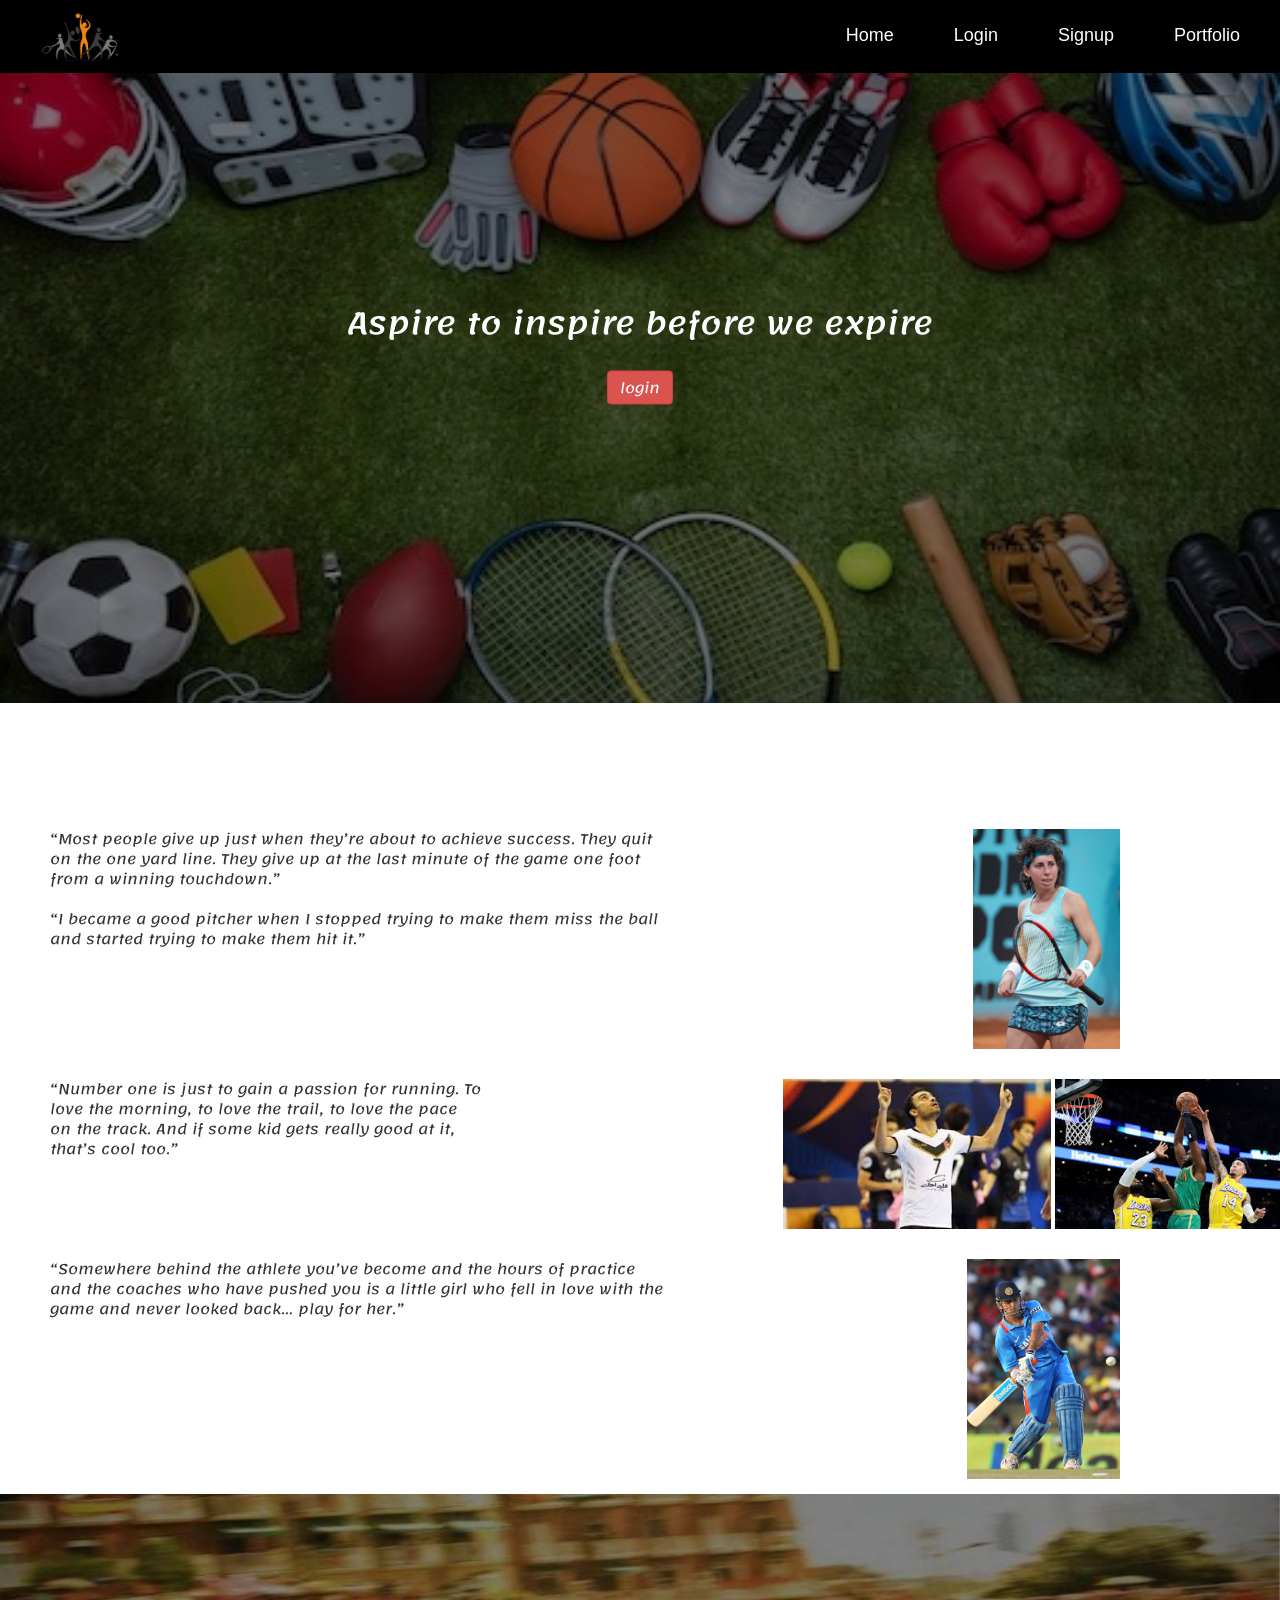
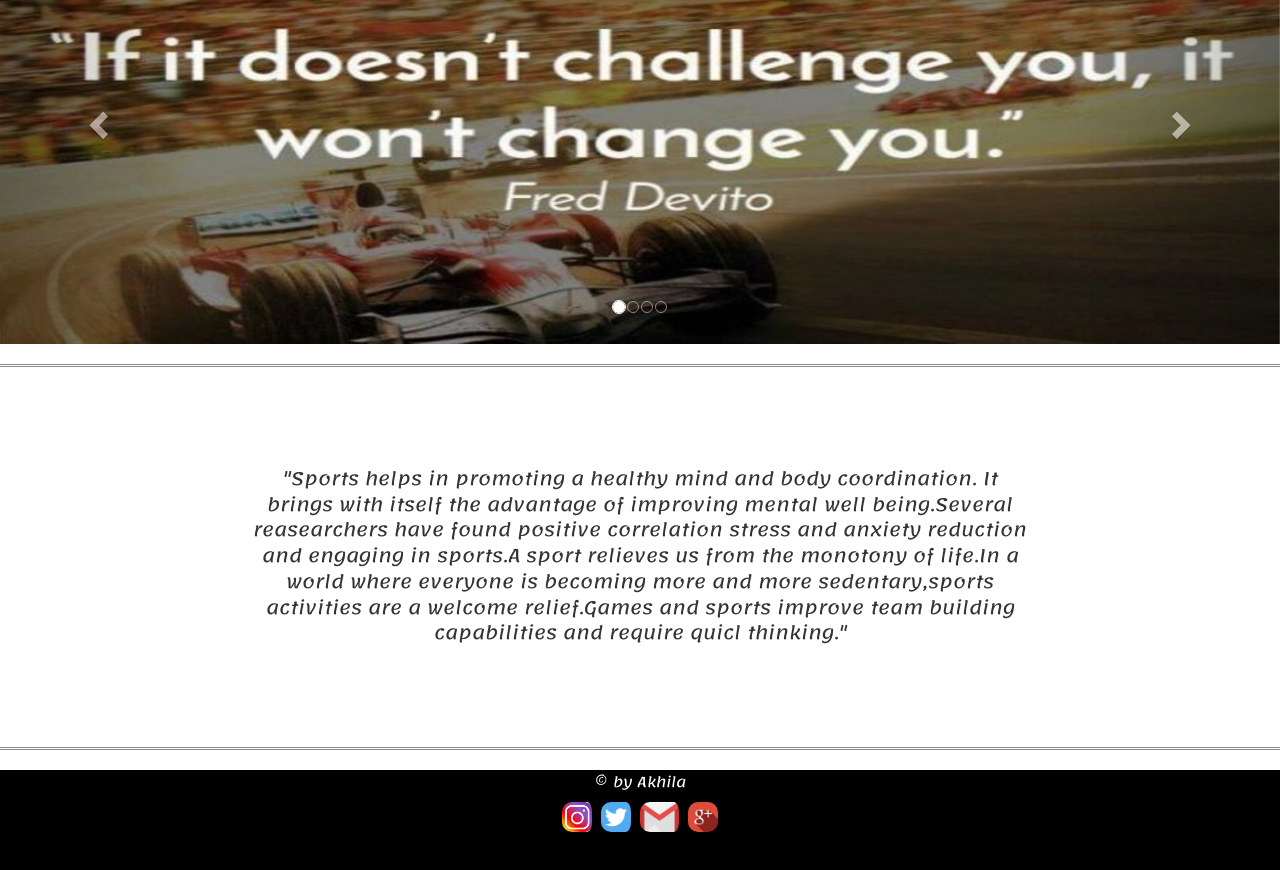
<file: index.html>
<!DOCTYPE html>
<html lang="en">
<head>
  <!-- Required meta tags -->
    <meta charset="utf-8">
    <meta name="viewport" content="width=device-width, initial-scale=1, shrink-to-fit=no">
    <link href="https://fonts.googleapis.com/css2?family=Lemonada:wght@300;400&display=swap" rel="stylesheet">
    <link
    rel="stylesheet"
    href="https://cdnjs.cloudflare.com/ajax/libs/animate.css/4.0.0/animate.min.css"
  />


    <!-- Bootstrap CSS -->
    <link rel="stylesheet" href="https://stackpath.bootstrapcdn.com/bootstrap/4.5.2/css/bootstrap.min.css" integrity="sha384-JcKb8q3iqJ61gNV9KGb8thSsNjpSL0n8PARn9HuZOnIxN0hoP+VmmDGMN5t9UJ0Z" crossorigin="anonymous">
     <link rel="stylesheet" href="https://maxcdn.bootstrapcdn.com/bootstrap/3.4.1/css/bootstrap.min.css">
  <script src="https://ajax.googleapis.com/ajax/libs/jquery/3.5.1/jquery.min.js"></script>
  <script src="https://maxcdn.bootstrapcdn.com/bootstrap/3.4.1/js/bootstrap.min.js"></script>
    <link rel="stylesheet" href="css/style.css">
    <title>Index</title>
    <style>
hr.style2 {
  border-top: 3px double #8c8b8b;
}
        p{
        font-family: 'Lemonada', cursive;
      }

    </style>

</head>
<body>
  <header>
      
        <div class="header">
          <a href="index.html" class="logo"><img src="img/logo.png" class="logoimg"></a>
          <div class="header-right">
            <a class="active" href="index.html">Home</a>
            <a href="login.html">Login</a>
            <a href="signup.html">Signup</a>
            <a href="Portfolio.html">Portfolio</a>

          </div>
        </div>
    </header>


    <!-- menu section -->
        <img src="img/sport.jpg" alt="Snow" class="bg"> 
       <div class="jumbotron">
        <div class="centered">
          <h2  style="animation: fadeIn;animation-duration: 2s;">Aspire to inspire before we expire</h2><br>
     
          <a href="login.html"><input type="button" class="buttonn zoom btn btn-danger" value="login"/></a>
        </div>
      </div> 


 



      <div class="media mt-5">
      <div class="media-body">
      <p class="par" style="padding-left: 50px;font-family: 'Lemonada', cursive;margin-right: 300px">“Most people give up just when they’re about to achieve success. They quit on the one yard line. They give up at the last minute of the game one foot from a winning touchdown.”<br><br>“I became a good pitcher when I stopped trying to make them miss the ball and started trying to make them hit it.”</p>        
      </div>
        <img src="img/grid1.jpg" alt="image" style="height: 220px;float: right;margin-right: 160px;" class="zoom grid1">
      </div>
   <!--    <img src="img/grid3.jpg" alt="image" style="height: 200px;">
      <img src="img/grid4.jpg" alt="image" style="height: 200px;"> -->
      </div>
      <div class="media mt-5">
      <div class="media-body">
      <p style="padding-left: 50px;font-family: 'Lemonada', cursive;margin-right: 300px">“Number one is just to gain a passion for running. To love the morning, to love the trail, to love the pace on the track. And if some kid gets really good at it, that’s cool too.”</p>
      <p></p>        
      </div>  
           <div>
      <img class="zoom" src="img/grid2.jpg" alt="image" style="height: 150px;">
      <img class="zoom" src="img/grid3.jpg" alt="image" style="height: 150px;">
    </div>
      
      </div>
       <div class="media mt-5">
      <div class="media-body">
      <p style="padding-left: 50px;font-family: 'Lemonada', cursive;margin-right: 300px;">“Somewhere behind the athlete you’ve become and the hours of practice and the coaches who have pushed you is a little girl who fell in love with the game and never looked back… play for her.”</p>
      <p></p>        
      </div>  
           <div>
            <img class="zoom" src="img/grid4.jpg" alt="image" style="height: 220px;margin-right: 160px;">
    </div>
      
      </div>

    








      <!-- body section coursel -->
<div class="containe my-4" style="width: 100%;">
  <div id="myCarousel" class="carousel slide" data-ride="carousel">
    <!-- Indicators -->
    <ol class="carousel-indicators">
      <li data-target="#myCarousel" data-slide-to="0" class="active"></li>
      <li data-target="#myCarousel" data-slide-to="1"></li>
      <li data-target="#myCarousel" data-slide-to="2"></li>
      <li data-target="#myCarousel" data-slide-to="3"></li>

    </ol>
    <!-- Wrapper for slides -->
    <div class="carousel-inner">

      <div class="item active">
        <img src="img/coursel1.jpg" alt="Los Angeles" style="width:100%;height: 450px">
        <div class="carousel-caption">
        </div>
      </div>

      <div class="item">
        <img src="img/coursel2.jpg" alt="Chicago" style="width:100%;height: 450px">
        <div class="carousel-caption">
        </div>
      </div>
    
      <div class="item">
        <img src="img/coursel3.jpg" alt="New York" style="width:100%;height: 450px">
        <div class="carousel-caption">
        </div>
      </div>

      <div class="item">
        <img src="img/coursel4.jpg" alt="New York" style="width:100%;height: 450px">
        <div class="carousel-caption">
        </div>
      </div>
  
    </div>

    <!-- Left and right controls -->
    <a class="left carousel-control" href="#myCarousel" data-slide="prev">
      <span class="glyphicon glyphicon-chevron-left"></span>
      <span class="sr-only">Previous</span>
    </a>
    <a class="right carousel-control" href="#myCarousel" data-slide="next">
      <span class="glyphicon glyphicon-chevron-right"></span>
      <span class="sr-only">Next</span>
    </a>
  </div>
</div>
      
<hr class="style2">

<div style="text-align: center;margin:100px  250px 100px 250px;" >
  <p style="font-size: 18px">"Sports helps in promoting a healthy mind and body coordination. It brings with itself the advantage of improving mental well being.Several reasearchers have found positive correlation stress and anxiety reduction and engaging in sports.A sport relieves us from the monotony of life.In a world where everyone is becoming more and more sedentary,sports activities are a welcome relief.Games and sports improve team building capabilities and require quicl thinking."
</div>

<hr class="style2">







<!-- footer section -->

<footer style="background-color: black;text-align: center;color: white;bottom: 0;width: 100%;height: 100px;padding-top: 2px">
    <div>
    <p>&copy by Akhila</p>
    <a href="https://www.instagram.com/lahari_polepalli/"><img src="img/insta.jpg" alt="insta" style="height: 30px;padding-right: 5px;border-radius: 10px"></a>
    <a href="https://twitter.com/AKHILAJULAKANT2"><img src="img/twitter.png" alt="twitter" style="height: 30px;padding-right: 5px;border-radius: 10px"></a>
    <a href="mailto:akhilajulakanti77@gmail.com"><img src="img/mail.jpg" alt="fb" style="height: 30px;padding-right: 5px;border-radius: 10px"></a>
    <a href="https://google.com"><img src="img/google.png" alt="google" style="height: 30px;border-radius: 10px"></a>
    </div>
</footer>
      

<script type="text/javascript" src="query.js"></script>

    <!-- Optional JavaScript -->
    <!-- jQuery first, then Popper.js, then Bootstrap JS -->
    <script src="https://code.jquery.com/jquery-3.5.1.slim.min.js" integrity="sha384-DfXdz2htPH0lsSSs5nCTpuj/zy4C+OGpamoFVy38MVBnE+IbbVYUew+OrCXaRkfj" crossorigin="anonymous"></script>
  <script type="text/javascript" src="ap.js"></script>
    <script src="https://cdn.jsdelivr.net/npm/popper.js@1.16.1/dist/umd/popper.min.js" integrity="sha384-9/reFTGAW83EW2RDu2S0VKaIzap3H66lZH81PoYlFhbGU+6BZp6G7niu735Sk7lN" crossorigin="anonymous"></script>
    <script src="https://stackpath.bootstrapcdn.com/bootstrap/4.5.2/js/bootstrap.min.js" integrity="sha384-B4gt1jrGC7Jh4AgTPSdUtOBvfO8shuf57BaghqFfPlYxofvL8/KUEfYiJOMMV+rV" crossorigin="anonymous"></script>

</body>
</html>
</file>
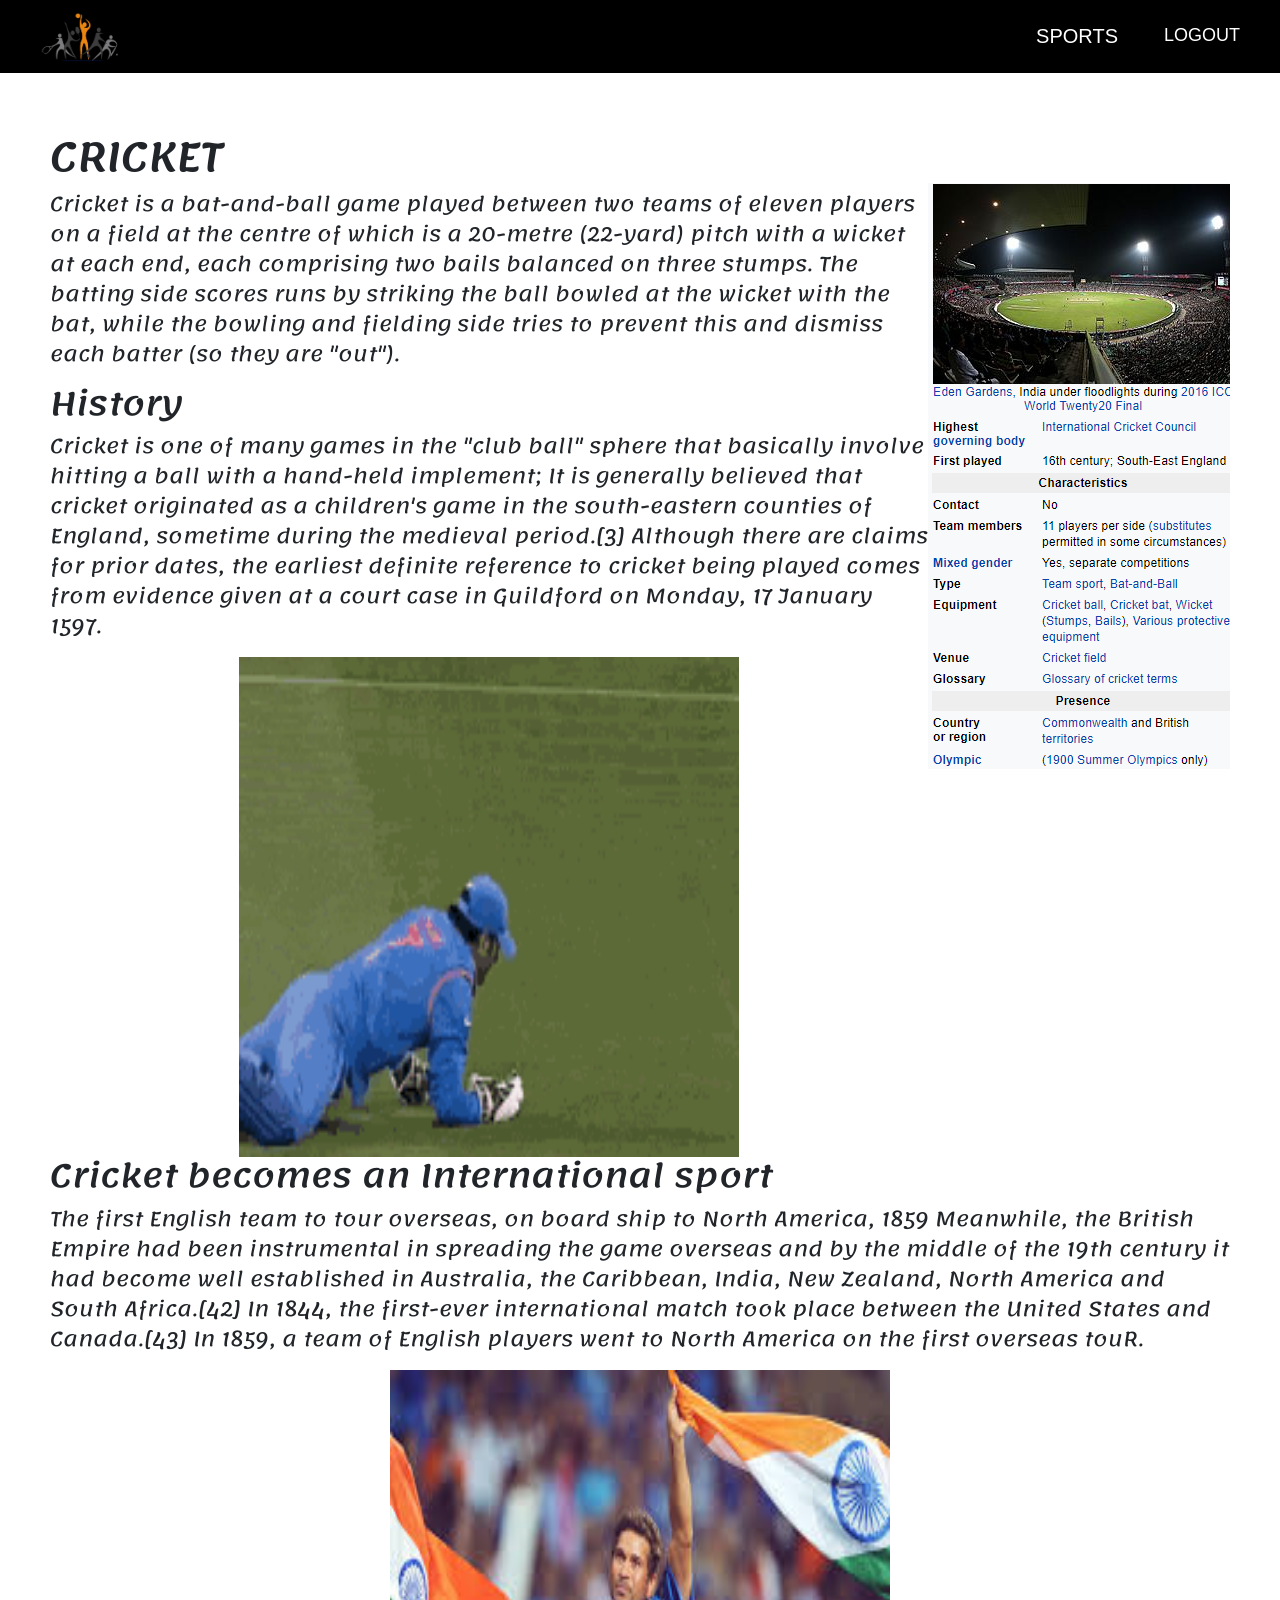
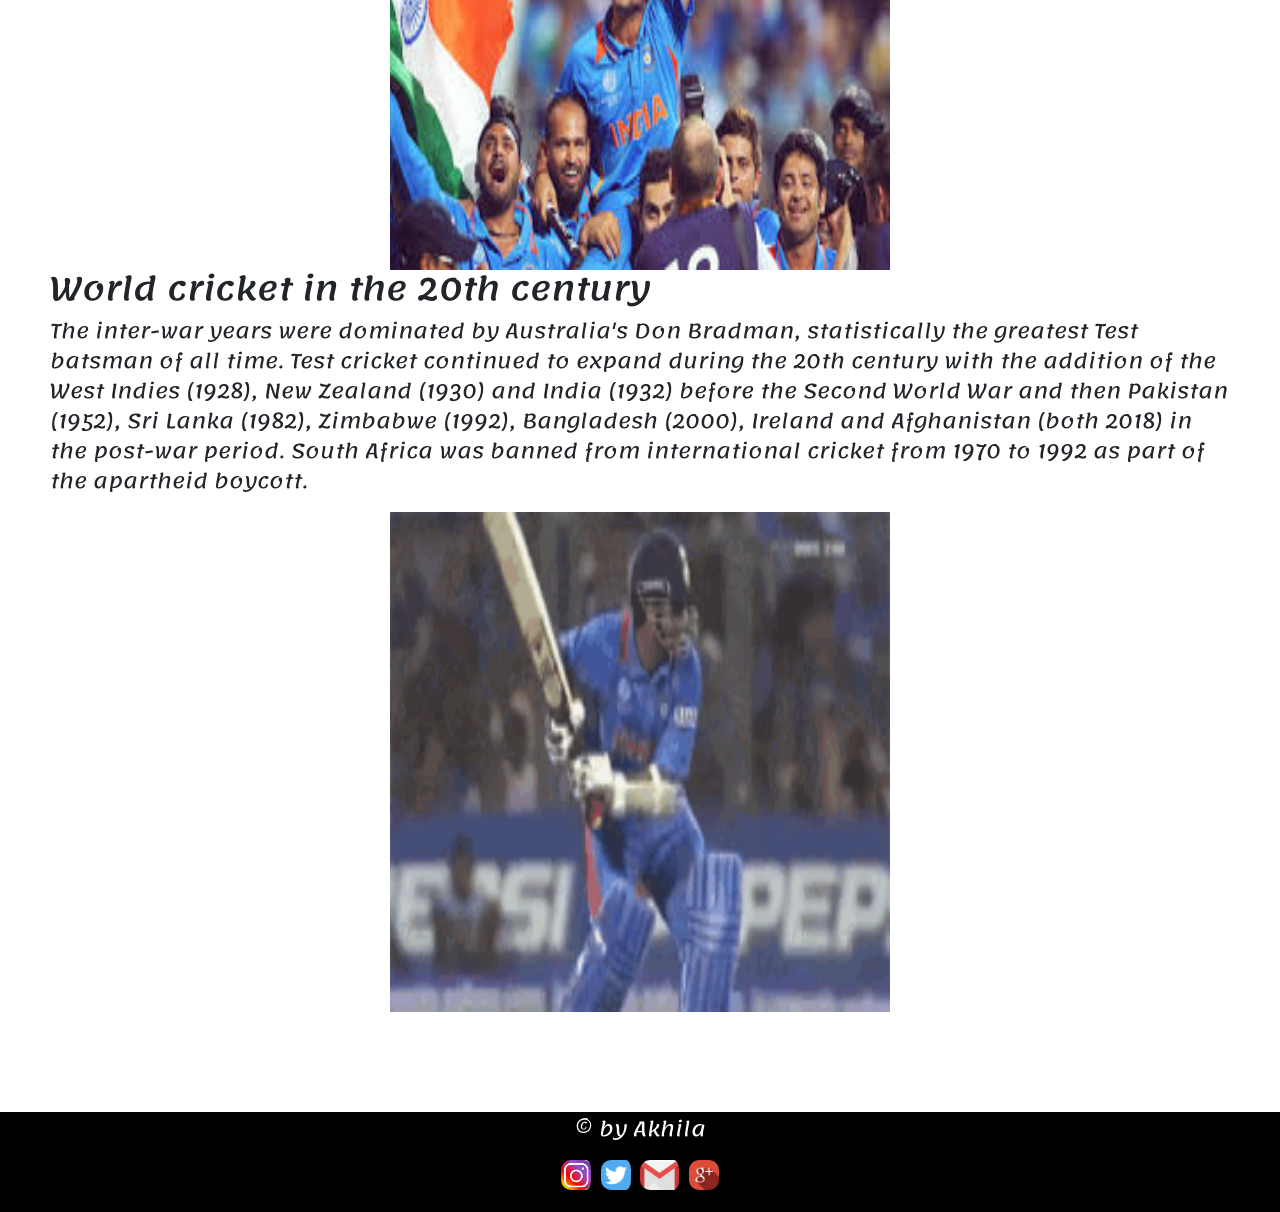
<file: cricket.html>
<!DOCTYPE html>
<html lang="en">
  <head>
    <!-- Required meta tags -->
    <meta charset="utf-8">
    <meta name="viewport" content="width=device-width, initial-scale=1, shrink-to-fit=no">
    <link href="https://fonts.googleapis.com/css2?family=Lemonada:wght@300;400&display=swap" rel="stylesheet">
    

    <!-- Bootstrap CSS -->
    <link rel="stylesheet" href="https://stackpath.bootstrapcdn.com/bootstrap/4.5.2/css/bootstrap.min.css" integrity="sha384-JcKb8q3iqJ61gNV9KGb8thSsNjpSL0n8PARn9HuZOnIxN0hoP+VmmDGMN5t9UJ0Z" crossorigin="anonymous">
    <link rel="stylesheet" href="css/style.css">
       <style>
        p{ 
       font-size:20px;
     }
 .structure{
     padding-left:50px;
     padding-right:50px;
     padding-bottom:100px;  
    padding-top: 60px; 
}
      p,h1,h2 {
  font-family: 'Lemonada', cursive;
}

</style>
    <title>Cricket</title>
  </head>
  <body>
    <header>
      
        <div class="header">
          <a href="home.html" class="logo"><img src="img/logo.png" class="logoimg"></a>
          <div class="header-right">
            
            <div class="dropdown">
              <button class="dropbtn">SPORTS
                <i class="fa fa-caret-down"></i>
              </button>
              <div class="dropdown-content">
                <a href="cricket.html">Cricket</a>
                <a href="badminton.html">Badminton</a>
                <a href="snookers.html">Snookers</a>
                <a href="hockey.html">Hockey</a>
                <a href="weightlifting.html">Weight lifting</a>
                <a href="golf.html">Golf</a>
                <a href="chess.html">Chess</a>
                <a href="kabaddi.html">Kabaddi</a>
                <a href="basketball.html">Basketball</a>
              </div>
            </div>
            <a class="active" href="index.html">LOGOUT</a>
          </div>
        </div>
    </header>
     <div class="structure">

             <img src="img/crct.png" align="right" style="padding-top: 50px;">
             <h1> CRICKET </h1>
             <p> Cricket is a bat-and-ball game played between two teams of eleven players on a field at the centre of which is a 20-metre (22-yard) pitch with a wicket at each end, each comprising two bails balanced on three stumps. The batting side scores runs by striking the ball bowled at the wicket with the bat, while the bowling and fielding side tries to prevent this and dismiss each batter (so they are "out").
         </p>
         
        <h2> History </h2>
         
        <p> Cricket is one of many games in the "club ball" sphere that basically involve hitting a ball with a hand-held implement; It is generally believed that cricket originated as a children's game in the south-eastern counties of England, sometime during the medieval period.[3] Although there are claims for prior dates, the earliest definite reference to cricket being played comes from evidence given at a court case in Guildford on Monday, 17 January 1597. </p>

        <center> <img src="img/cricketgif2.gif" width=500px height=500px> </center>


        <h2> Cricket becomes an International sport </h2>

        <p> The first English team to tour overseas, on board ship to North America, 1859
        Meanwhile, the British Empire had been instrumental in spreading the game overseas and by the middle of the 19th century it had become well established in Australia, the Caribbean, India, New Zealand, North America and South Africa.[42] In 1844, the first-ever international match took place between the United States and Canada.[43] In 1859, a team of English players went to North America on the first overseas touR.  </p>

        <center> <img src="img/images.png" width=500px height=500px> </center>

        <h2> World cricket in the 20th century </h2>

        <p> The inter-war years were dominated by Australia's Don Bradman, statistically the greatest Test batsman of all time. Test cricket continued to expand during the 20th century with the addition of the West Indies (1928), New Zealand (1930) and India (1932) before the Second World War and then Pakistan (1952), Sri Lanka (1982), Zimbabwe (1992), Bangladesh (2000), Ireland and Afghanistan (both 2018) in the post-war period. South Africa was banned from international cricket from 1970 to 1992 as part of the apartheid boycott.
         <p>


        <center> <img src="img/cricketgif.gif" width=500px height=500px> </center>

        </div>   

    <footer style="background-color: black;text-align: center;color: white;bottom: 0;width: 100%;height: 100px;padding-top: 2px">
    <div>
    <p>&copy by Akhila</p>
    <a href="https://www.instagram.com/lahari_polepalli/"><img src="img/insta.jpg" alt="insta" style="height: 30px;padding-right: 5px;border-radius: 10px"></a>
    <a href="https://twitter.com/AKHILAJULAKANT2"><img src="img/twitter.png" alt="twitter" style="height: 30px;padding-right: 5px;border-radius: 10px"></a>
    <a href="mailto:akhilajulakanti77@gmail.com"><img src="img/mail.jpg" alt="fb" style="height: 30px;padding-right: 5px;border-radius: 10px"></a>
    <a href="https://google.com"><img src="img/google.png" alt="google" style="height: 30px;border-radius: 10px"></a>
    </div>
</footer>
      
    <!-- Optional JavaScript -->
    <!-- jQuery first, then Popper.js, then Bootstrap JS -->
    <script src="https://code.jquery.com/jquery-3.5.1.slim.min.js" integrity="sha384-DfXdz2htPH0lsSSs5nCTpuj/zy4C+OGpamoFVy38MVBnE+IbbVYUew+OrCXaRkfj" crossorigin="anonymous"></script>
    <script src="https://cdn.jsdelivr.net/npm/popper.js@1.16.1/dist/umd/popper.min.js" integrity="sha384-9/reFTGAW83EW2RDu2S0VKaIzap3H66lZH81PoYlFhbGU+6BZp6G7niu735Sk7lN" crossorigin="anonymous"></script>
    <script src="https://stackpath.bootstrapcdn.com/bootstrap/4.5.2/js/bootstrap.min.js" integrity="sha384-B4gt1jrGC7Jh4AgTPSdUtOBvfO8shuf57BaghqFfPlYxofvL8/KUEfYiJOMMV+rV" crossorigin="anonymous"></script>
  </body>
</html>
</file>
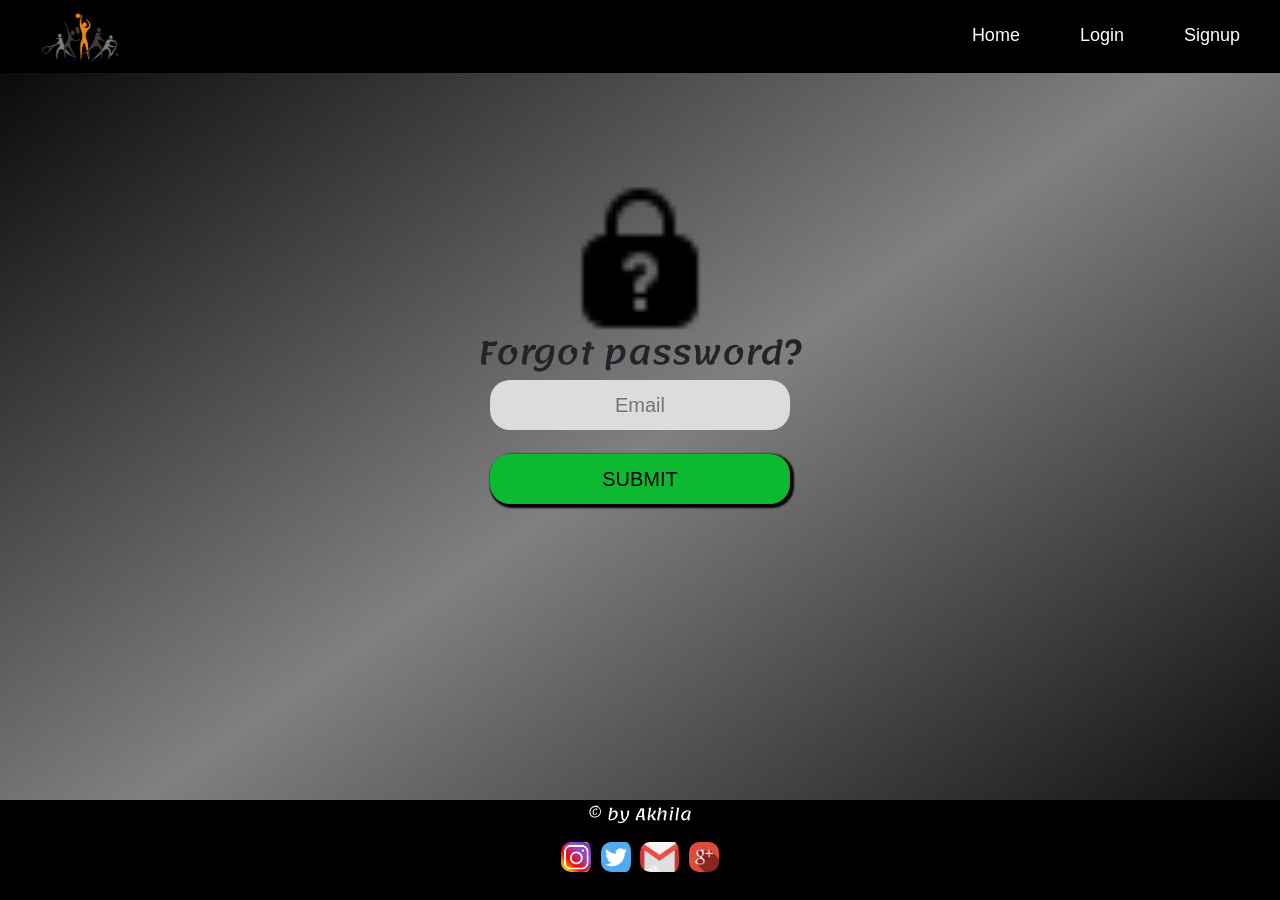
<file: forgotpass.html>
<!DOCTYPE html>
<html lang="en">
  <head>
    <!-- Required meta tags -->
    <meta charset="utf-8">
    <meta name="viewport" content="width=device-width, initial-scale=1, shrink-to-fit=no">
    <link href="https://fonts.googleapis.com/css2?family=Lemonada:wght@300;400&display=swap" rel="stylesheet">

    <!-- Bootstrap CSS -->
    <link rel="stylesheet" href="https://stackpath.bootstrapcdn.com/bootstrap/4.5.2/css/bootstrap.min.css" integrity="sha384-JcKb8q3iqJ61gNV9KGb8thSsNjpSL0n8PARn9HuZOnIxN0hoP+VmmDGMN5t9UJ0Z" crossorigin="anonymous">
    <link rel="stylesheet" href="css/style.css">

    <title>forgot password</title>
    <style>
      body{
          background-image: linear-gradient(to bottom right, black,grey,black);
      }
      p,h2{
           font-family: 'Lemonada', cursive;
      }

      #field_email{
        height: 50px;
        border: 20px;
        border-radius: 20px;
        text-align: center;
        font-size: 20px;
        width: 300px;
        background-color: #DCDCDC;
      }
      .input_field{
         height: 50px;
        border: 20px;
        border-radius: 20px;
        text-align: center;
        font-size: 20px;
        width: 300px;
        background-color: #DCDCDC;
      }
      #input_submit{
        background-color: rgb(14, 185, 50);
        text-transform: uppercase;
      }
      #avatar{
        height: 150px;
       
      }
    </style>
  </head>
  <body>
    <header>
      
        <div class="header">
          <a href="index.html" class="logo"><img src="img/logo.png" class="logoimg"></a>
          <div class="header-right">
            <a class="active" href="index.html">Home</a>
            <a href="login.html">Login</a>
            <a href="signup.html">Signup</a>
          </div>
        </div>
    </header>


      <form action="{{url_for('forgot')}}" method="post">
   <div style="text-align: center;">
            <div id="form_right">
                <img src="img/lock.png" alt="avatar" id="avatar" style=" margin-top: 110px;">
                <h2 style="margin-top: 1px;">Forgot password?</h2>
                <div class="input_container">
                    <i class="fas fa-envelope"></i>
                    <input placeholder="Email" type="email" name="lgemail" id="field_email" class='input_field' ><br><br>
                </div>
                <a href="forgotpass.html"><button type="button" id='input_submit' class='input_field' style="box-shadow: 2px 2px 2px 2px black;">Submit</button></a><br><br>
            </div>
  </div>
</form>
        
         


    <footer style="background-color: black;text-align: center;color: white;bottom: 0;width: 100%;height: 100px;padding-top: 2px;position: fixed;">
    <div>
    <p>&copy by Akhila</p>
    <a href="https://www.instagram.com/lahari_polepalli/"><img src="img/insta.jpg" alt="insta" style="height: 30px;padding-right: 5px;border-radius: 10px"></a>
    <a href="https://twitter.com/AKHILAJULAKANT2"><img src="img/twitter.png" alt="twitter" style="height: 30px;padding-right: 5px;border-radius: 10px"></a>
    <a href="mailto:akhilajulakanti77@gmail.com"><img src="img/mail.jpg" alt="fb" style="height: 30px;padding-right: 5px;border-radius: 10px"></a>
    <a href="https://google.com"><img src="img/google.png" alt="google" style="height: 30px;border-radius: 10px"></a>
    </div>
</footer>
      
    <!-- Optional JavaScript -->
    <!-- jQuery first, then Popper.js, then Bootstrap JS -->
    <script src="https://code.jquery.com/jquery-3.5.1.slim.min.js" integrity="sha384-DfXdz2htPH0lsSSs5nCTpuj/zy4C+OGpamoFVy38MVBnE+IbbVYUew+OrCXaRkfj" crossorigin="anonymous"></script>
    <script src="https://cdn.jsdelivr.net/npm/popper.js@1.16.1/dist/umd/popper.min.js" integrity="sha384-9/reFTGAW83EW2RDu2S0VKaIzap3H66lZH81PoYlFhbGU+6BZp6G7niu735Sk7lN" crossorigin="anonymous"></script>
    <script src="https://stackpath.bootstrapcdn.com/bootstrap/4.5.2/js/bootstrap.min.js" integrity="sha384-B4gt1jrGC7Jh4AgTPSdUtOBvfO8shuf57BaghqFfPlYxofvL8/KUEfYiJOMMV+rV" crossorigin="anonymous"></script>
  </body>
</html>
</file>
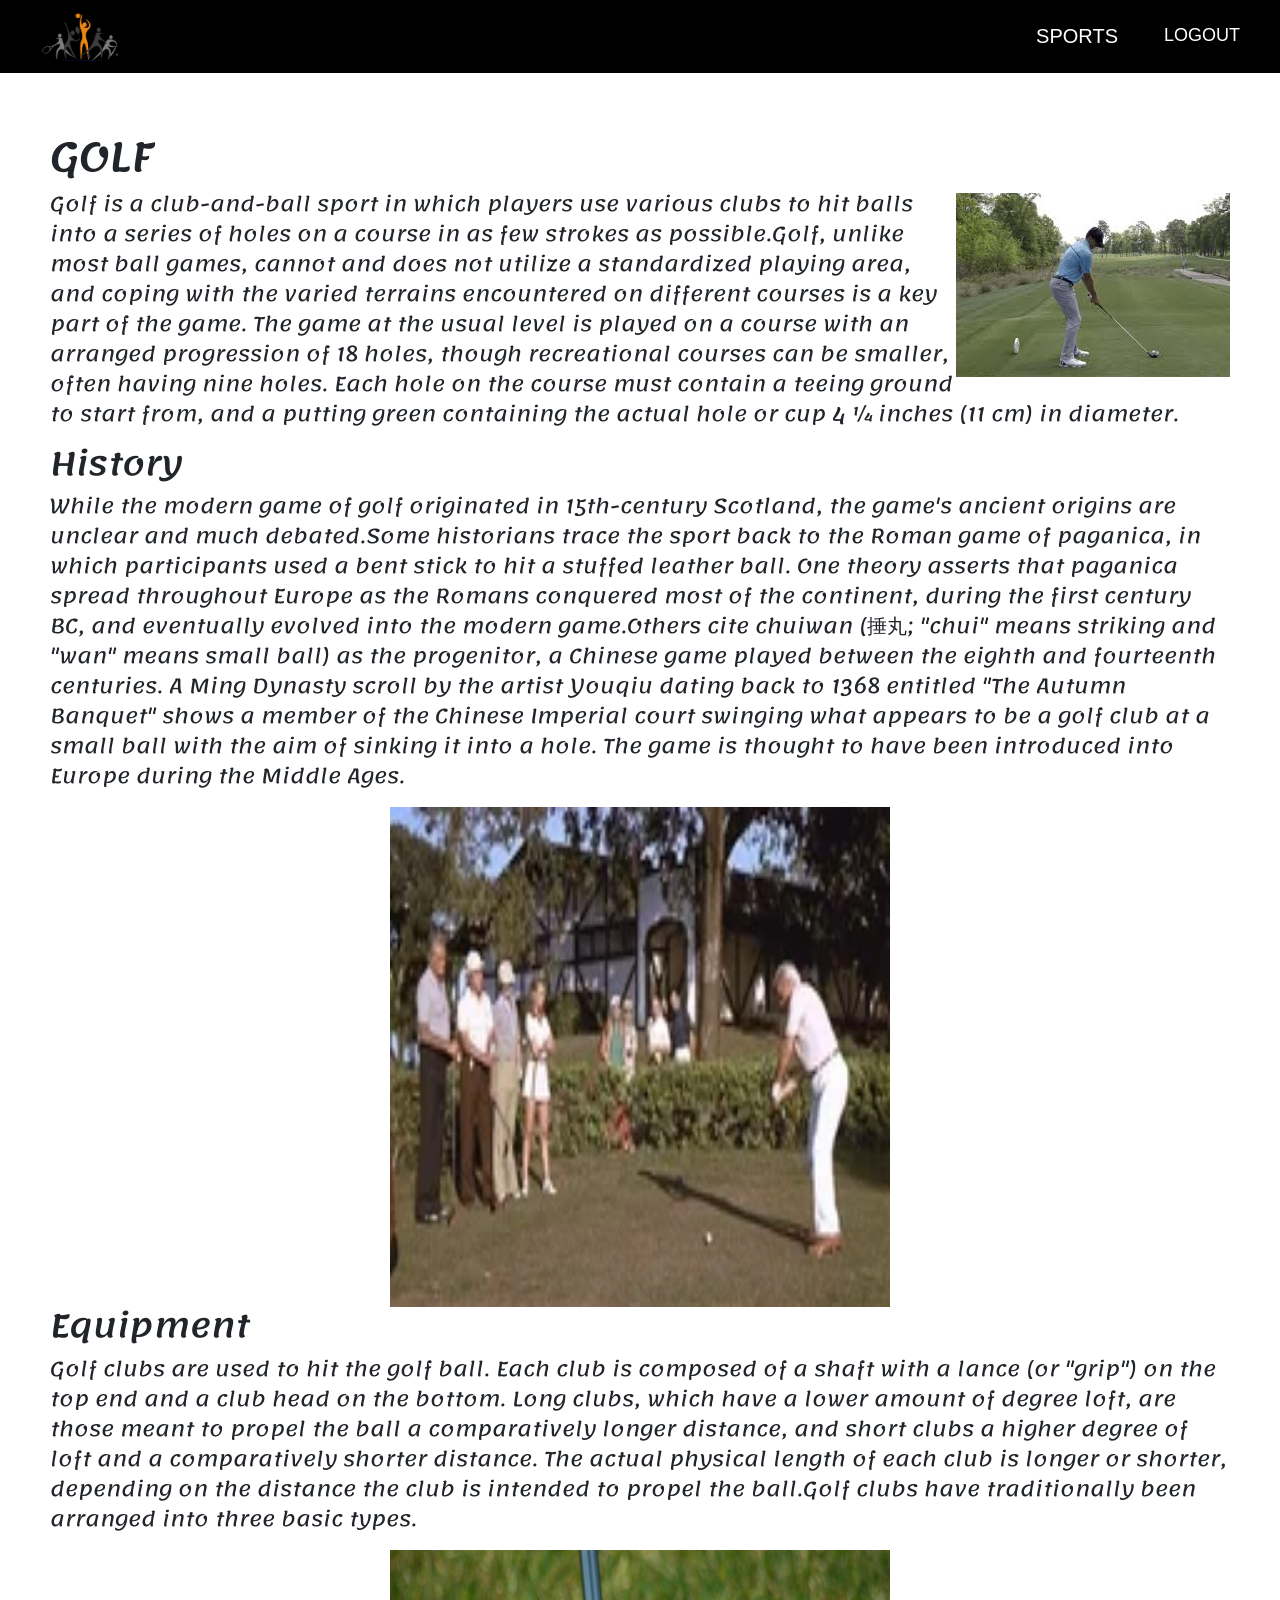
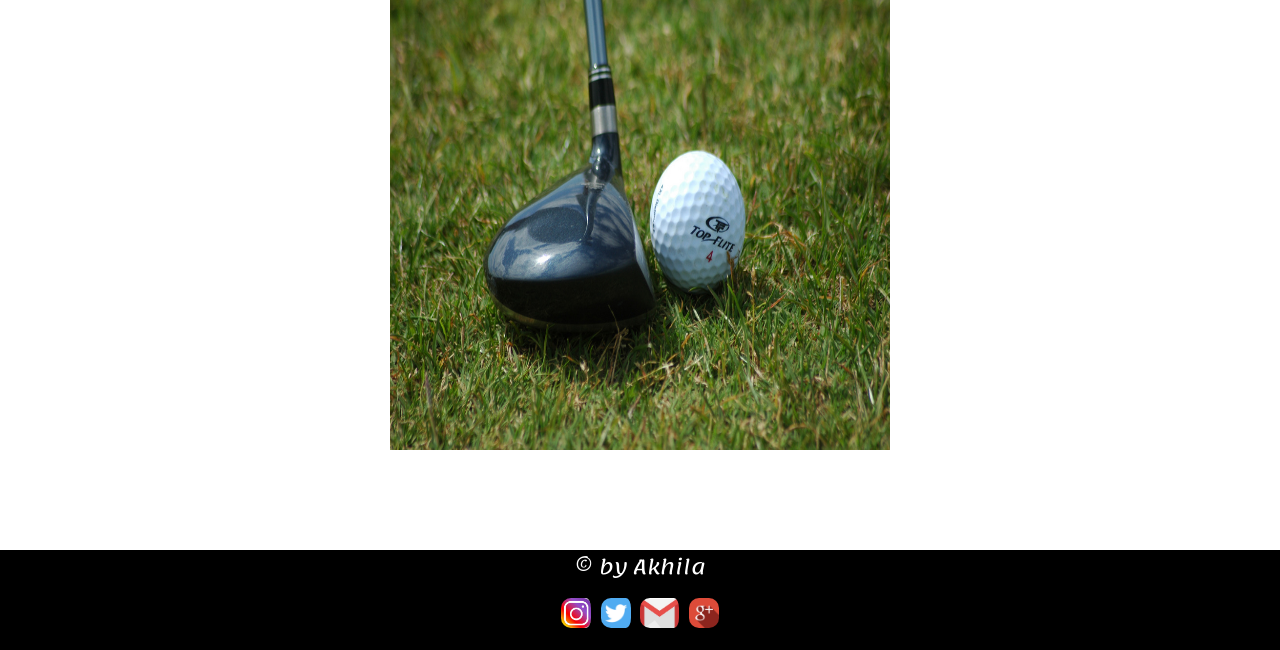
<file: golf.html>
<!DOCTYPE html>
<html lang="en">
  <head>
    <!-- Required meta tags -->
    <meta charset="utf-8">
    <meta name="viewport" content="width=device-width, initial-scale=1, shrink-to-fit=no">
    <link href="https://fonts.googleapis.com/css2?family=Lemonada:wght@300;400&display=swap" rel="stylesheet">
     

    <!-- Bootstrap CSS -->
    <link rel="stylesheet" href="https://stackpath.bootstrapcdn.com/bootstrap/4.5.2/css/bootstrap.min.css" integrity="sha384-JcKb8q3iqJ61gNV9KGb8thSsNjpSL0n8PARn9HuZOnIxN0hoP+VmmDGMN5t9UJ0Z" crossorigin="anonymous">
    <link rel="stylesheet" href="css/style.css">
         <style>
    p{ 
       font-size:20px;
     }
     .structure{
      padding-right: 50px;
      padding-left: 50px;
      padding-bottom:100px;
      padding-top: 60px;
     }
 body {
  font-family: Arial, Helvetica, sans-serif;
}
      p,h1,h2 {
  font-family: 'Lemonada', cursive;
}
</style>
    <title>Golf</title>
  </head>
  <body>
    <header>
      
        <div class="header">
          <a href="home.html" class="logo"><img src="img/logo.png" class="logoimg"></a>
          <div class="header-right">
            
            <div class="dropdown">
              <button class="dropbtn">SPORTS
                <i class="fa fa-caret-down"></i>
              </button>
              <div class="dropdown-content">
                <a href="cricket.html">Cricket</a>
                <a href="badminton.html">Badminton</a>
                <a href="snookers.html">Snookers</a>
                <a href="hockey.html">Hockey</a>
                <a href="weightlifting.html">Weight lifting</a>
                <a href="golf.html">Golf</a>
                <a href="chess.html">Chess</a>
                <a href="kabaddi.html">Kabaddi</a>
                <a href="basketball.html">Basketball</a>
              </div>
            </div>
            <a class="active" href="index.html">LOGOUT</a>
          </div>
        </div>
    </header>
    <div class="structure">
     <img src="img/golfgif.gif" align="right" style="padding-top: 60px">
     <h1> GOLF </h1>
    
 <p> Golf is a club-and-ball sport in which players use various clubs to hit balls into a series of holes on a course in as few strokes as possible.Golf, unlike most ball games, cannot and does not utilize a standardized playing area, and coping with the varied terrains encountered on different courses is a key part of the game. The game at the usual level is played on a course with an arranged progression of 18 holes, though recreational courses can be smaller, often having nine holes. Each hole on the course must contain a teeing ground to start from, and a putting green containing the actual hole or cup 4 1⁄4 inches (11 cm) in diameter. </p>
    
<h2>History </h2>
     
<p> While the modern game of golf originated in 15th-century Scotland, the game's ancient origins are unclear and much debated.Some historians trace the sport back to the Roman game of paganica, in which participants used a bent stick to hit a stuffed leather ball. One theory asserts that paganica spread throughout Europe as the Romans conquered most of the continent, during the first century BC, and eventually evolved into the modern game.Others cite chuiwan (捶丸; "chui" means striking and "wan" means small ball) as the progenitor, a Chinese game played between the eighth and fourteenth centuries. A Ming Dynasty scroll by the artist Youqiu dating back to 1368 entitled "The Autumn Banquet" shows a member of the Chinese Imperial court swinging what appears to be a golf club at a small ball with the aim of sinking it into a hole. The game is thought to have been introduced into Europe during the Middle Ages. </p> 

<center> <img src="img/golf1.gif" width=500px height=500px> </center>
   
<h2> Equipment</h2>
  
<p> Golf clubs are used to hit the golf ball. Each club is composed of a shaft with a lance (or "grip") on the top end and a club head on the bottom. Long clubs, which have a lower amount of degree loft, are those meant to propel the ball a comparatively longer distance, and short clubs a higher degree of loft and a comparatively shorter distance. The actual physical length of each club is longer or shorter, depending on the distance the club is intended to propel the ball.Golf clubs have traditionally been arranged into three basic types. 
 </p>
  
<center> <img src="img/golfball.jpg" width=500px height=500px> </center>
</div>  

    <footer style="background-color: black;text-align: center;color: white;bottom: 0;width: 100%;height: 100px;padding-top: 2px">
    <div>
    <p>&copy by Akhila</p>
    <a href="https://www.instagram.com/lahari_polepalli/"><img src="img/insta.jpg" alt="insta" style="height: 30px;padding-right: 5px;border-radius: 10px"></a>
    <a href="https://twitter.com/AKHILAJULAKANT2"><img src="img/twitter.png" alt="twitter" style="height: 30px;padding-right: 5px;border-radius: 10px"></a>
    <a href="mailto:akhilajulakanti77@gmail.com"><img src="img/mail.jpg" alt="fb" style="height: 30px;padding-right: 5px;border-radius: 10px"></a>
    <a href="https://google.com"><img src="img/google.png" alt="google" style="height: 30px;border-radius: 10px"></a>
    </div>
</footer>
      
    <!-- Optional JavaScript -->
    <!-- jQuery first, then Popper.js, then Bootstrap JS -->
    <script src="https://code.jquery.com/jquery-3.5.1.slim.min.js" integrity="sha384-DfXdz2htPH0lsSSs5nCTpuj/zy4C+OGpamoFVy38MVBnE+IbbVYUew+OrCXaRkfj" crossorigin="anonymous"></script>
    <script src="https://cdn.jsdelivr.net/npm/popper.js@1.16.1/dist/umd/popper.min.js" integrity="sha384-9/reFTGAW83EW2RDu2S0VKaIzap3H66lZH81PoYlFhbGU+6BZp6G7niu735Sk7lN" crossorigin="anonymous"></script>
    <script src="https://stackpath.bootstrapcdn.com/bootstrap/4.5.2/js/bootstrap.min.js" integrity="sha384-B4gt1jrGC7Jh4AgTPSdUtOBvfO8shuf57BaghqFfPlYxofvL8/KUEfYiJOMMV+rV" crossorigin="anonymous"></script>
  </body>
</html>
</file>
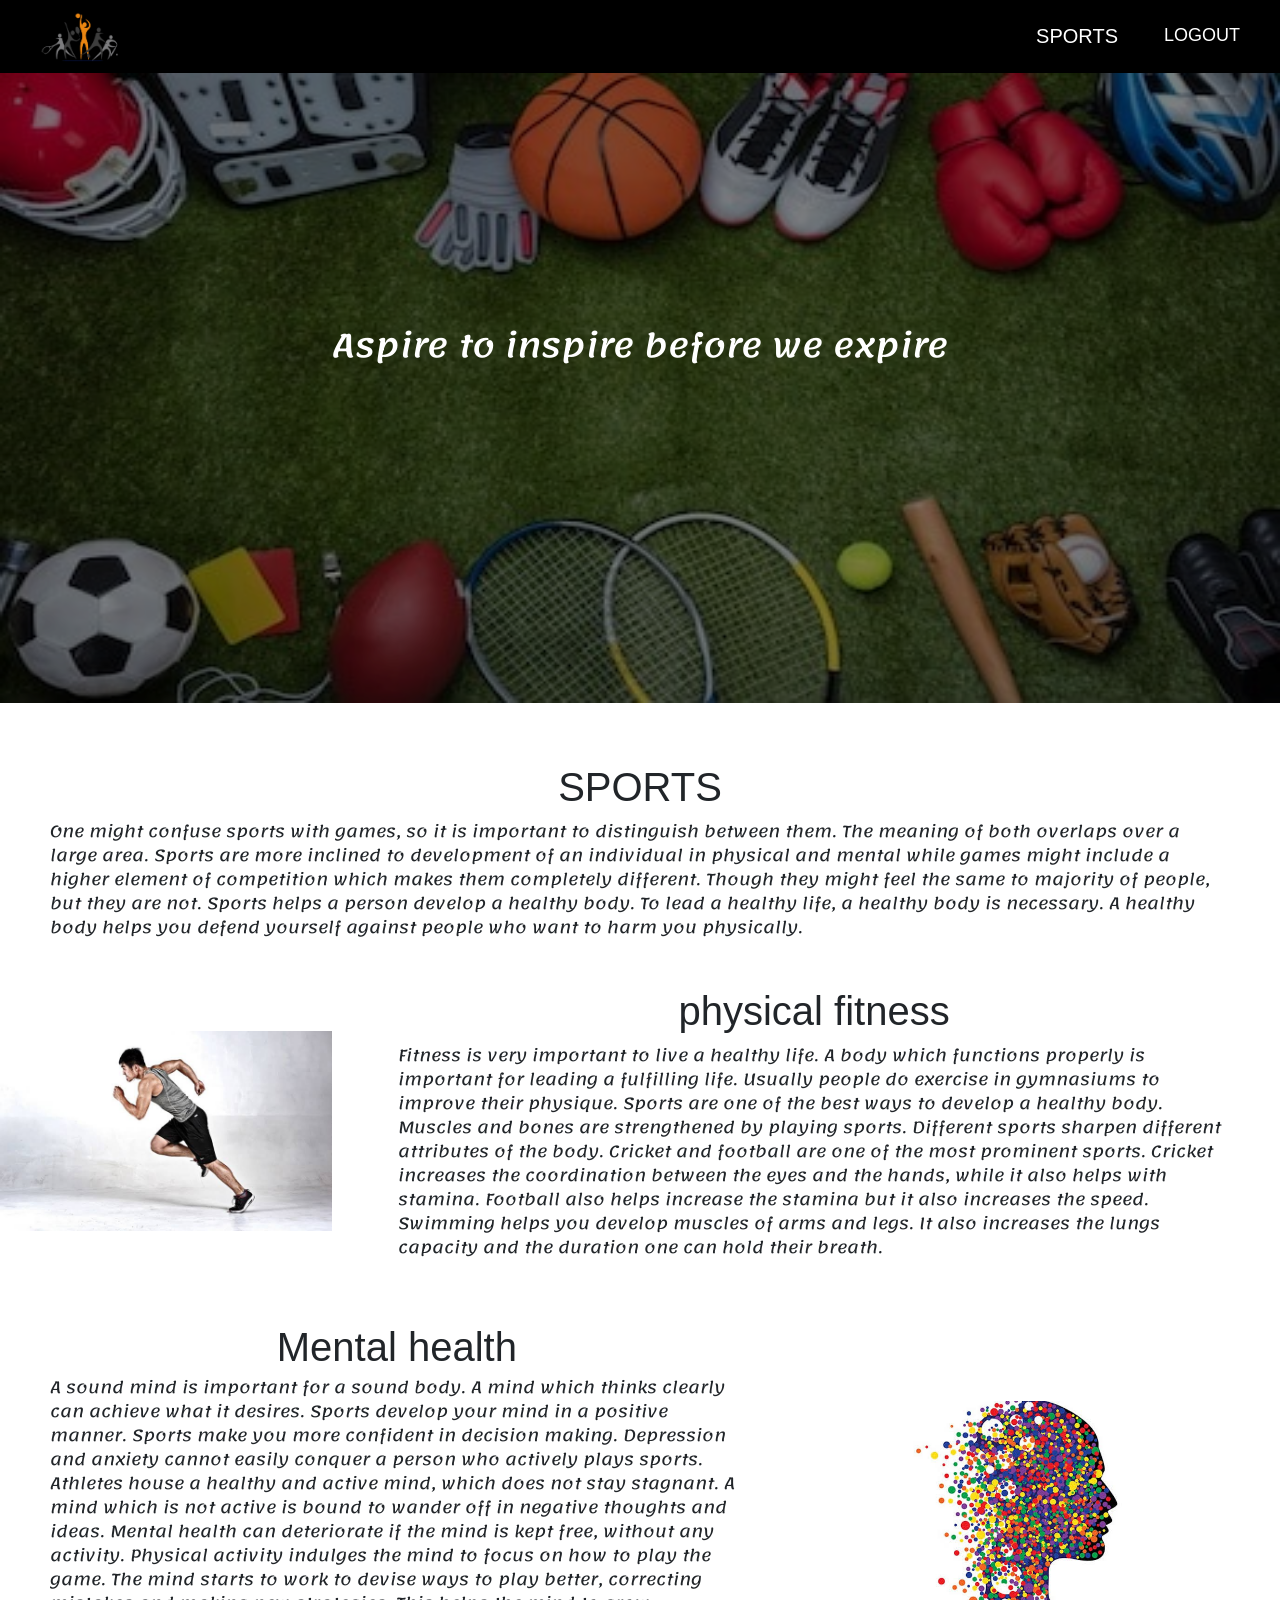
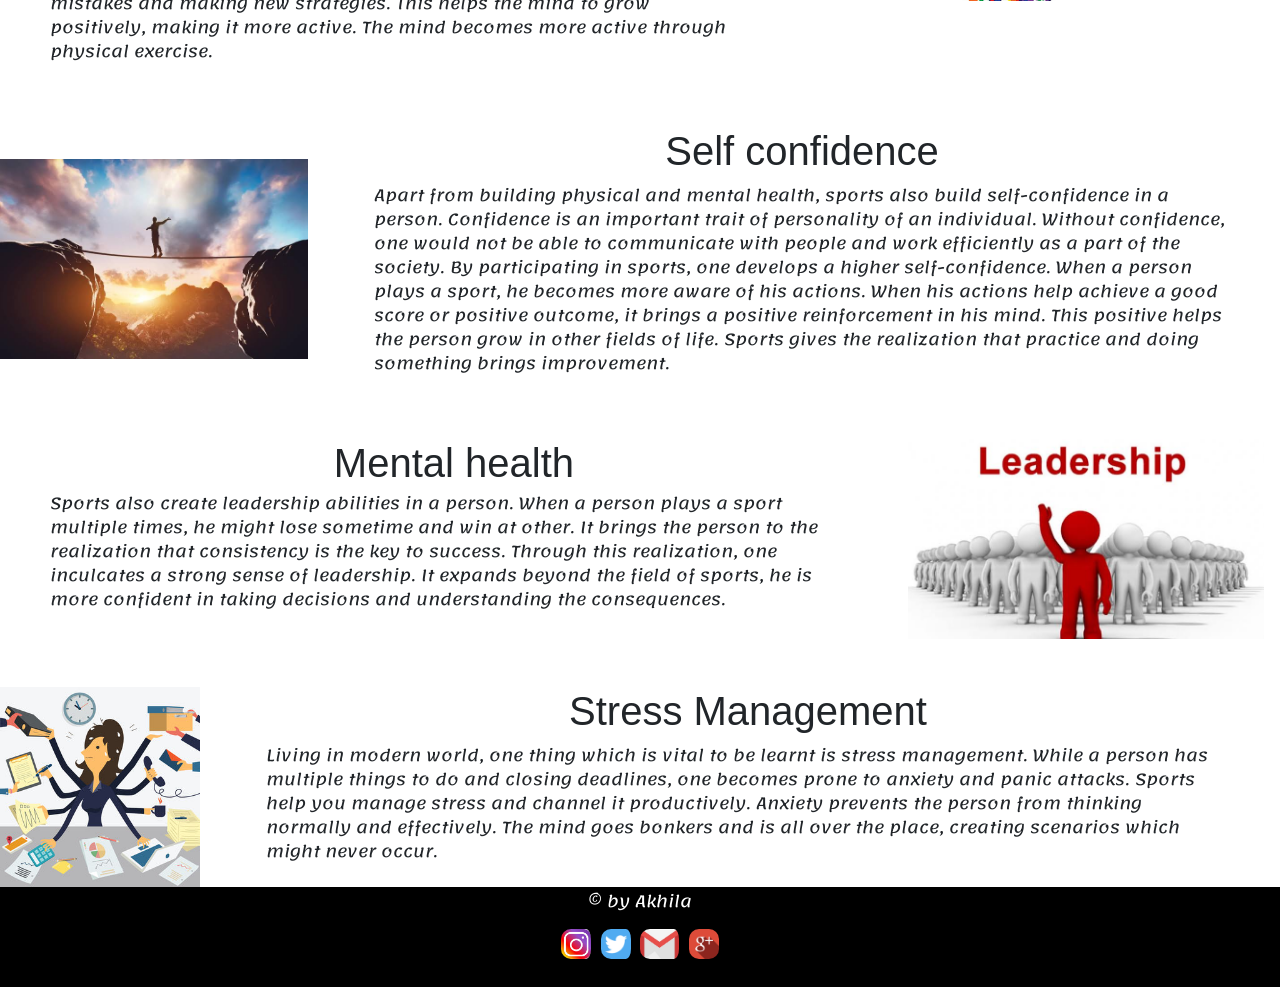
<file: home.html>
<!DOCTYPE html>
<html lang="en">
  <head>
    <!-- Required meta tags -->
    <meta charset="utf-8">
    <meta name="viewport" content="width=device-width, initial-scale=1, shrink-to-fit=no">
    <link href="https://fonts.googleapis.com/css2?family=Lemonada:wght@300;400&display=swap" rel="stylesheet">
    <!-- Bootstrap CSS -->
    <link rel="stylesheet" href="https://stackpath.bootstrapcdn.com/bootstrap/4.5.2/css/bootstrap.min.css" integrity="sha384-JcKb8q3iqJ61gNV9KGb8thSsNjpSL0n8PARn9HuZOnIxN0hoP+VmmDGMN5t9UJ0Z" crossorigin="anonymous">
    <link rel="stylesheet" href="css/style.css">

    <title>Home</title>
    <style>
      p{
        font-family: 'Lemonada', cursive;
      }
    </style>
  </head>
  <body>
    <header>
      
        <div class="header">
          <a href="home.html" class="logo"><img src="img/logo.png" class="logoimg"></a>
          <div class="header-right">
            
            <div class="dropdown">
              <button class="dropbtn">SPORTS
              </button>
              <div class="dropdown-content">
                <a href="cricket.html">Cricket</a>
                <a href="badminton.html">Badminton</a>
                <a href="snookers.html">Snookers</a>
                <a href="hockey.html">Hockey</a>
                <a href="weightlifting.html">Weight lifting</a>
                <a href="golf.html">Golf</a>
                <a href="chess.html">Chess</a>
                <a href="kabaddi.html">Kabaddi</a>
                <a href="basketball.html">Basketball</a>
              </div>
            </div>
            <a class="active" href="index.html">LOGOUT</a>
          </div>
        </div>
    </header>
        <img src="img/sport.jpg" alt="Snow" class="bg"> 


       <div class="jumbotron">
        <div class="centered">
          <h2>Aspire to inspire before we expire</h2><br>
        </div>
      </div> 

      <div style="margin-top: -100px">
        <center><h1>SPORTS</h1></center>
        <p style="padding-left: 50px;padding-right: 50px">One might confuse sports with games, so it is important to distinguish between them. The meaning of both overlaps over a large area. Sports are more inclined to development of an individual in physical and mental while games might include a higher element of competition which makes them completely different. Though they might feel the same to majority of people, but they are not. Sports helps a person develop a healthy body. To lead a healthy life, a healthy body is necessary. A healthy body helps you defend yourself against people who want to harm you physically.</p>
      </div>
          <div class="media mt-5">
      <img class="zoom align-self-center mr-3" src="img/physicalfitness.jpeg" alt="Generic placeholder image" style="height: 200px;">
      <div class="media-body">
        <center><h1 class="mt-0">physical fitness</h1></center>
        <p style="padding-left: 50px;padding-right: 50px;">Fitness is very important to live a healthy life. A body which functions properly is important for leading a fulfilling life. Usually people do exercise in gymnasiums to improve their physique. Sports are one of the best ways to develop a healthy body. Muscles and bones are strengthened by playing sports. Different sports sharpen different attributes of the body. Cricket and football are one of the most prominent sports. Cricket increases the coordination between the eyes and the hands, while it also helps with stamina. Football also helps increase the stamina but it also increases the speed. Swimming helps you develop muscles of arms and legs. It also increases the lungs capacity and the duration one can hold their breath.</p>
      </div>
    </div>


      <div class="media mt-5">
      <div class="media-body">
        <center><h1 class="mt-0 mb-1">Mental health</h1></center>
      <p style="padding-left: 50px;padding-right: 50px;">A sound mind is important for a sound body. A mind which thinks clearly can achieve what it desires. Sports develop your mind in a positive manner. Sports make you more confident in decision making. Depression and anxiety cannot easily conquer a person who actively plays sports. Athletes house a healthy and active mind, which does not stay stagnant. A mind which is not active is bound to wander off in negative thoughts and ideas. Mental health can deteriorate if the mind is kept free, without any activity. Physical activity indulges the mind to focus on how to play the game. The mind starts to work to devise ways to play better, correcting mistakes and making new strategies.  This helps the mind to grow positively, making it more active. The mind becomes more active through physical exercise.</p>
      </div>
      <img class="zoom align-self-center mr-3" src="img/mentalhealth.jpeg" alt="Generic placeholder image" style="height: 200px;">
      
    </div>

          <div class="media mt-5">
      <img class="zoom align-self-center mr-3" src="img/selfconfidence.jpeg" alt="Generic placeholder image" style="height: 200px;">
      <div class="media-body">
        <center><h1 class="mt-0">Self confidence</h1></center>
          <p style="padding-left: 50px;padding-right: 50px;">Apart from building physical and mental health, sports also build self-confidence in a person. Confidence is an important trait of personality of an individual. Without confidence, one would not be able to communicate with people and work efficiently as a part of the society. By participating in sports, one develops a higher self-confidence. When a person plays a sport, he becomes more aware of his actions. When his actions help achieve a good score or positive outcome, it brings a positive reinforcement in his mind. This positive helps the person grow in other fields of life. Sports gives the realization that practice and doing something brings improvement.</p>
      </div>
    </div>



      <div class="media mt-5">
      <div class="media-body">
        <center><h1 class="mt-0 mb-1">Mental health</h1></center>
           <p style="padding-left: 50px;padding-right: 50px;">Sports also create leadership abilities in a person. When a person plays a sport multiple times, he might lose sometime and win at other. It brings the person to the realization that consistency is the key to success. Through this realization, one inculcates a strong sense of leadership. It expands beyond the field of sports, he is more confident in taking decisions and understanding the consequences.</p>
      </div>
      <img class="zoom align-self-center mr-3" src="img/leader.jpeg" alt="Generic placeholder image" style="height: 200px;">
      
    </div>




          <div class="media mt-5">
      <img class="zoom align-self-center mr-3" src="img/stressmanagement.jpg" alt="Generic placeholder image" style="height: 200px;">
      <div class="media-body">
        <center><h1 class="mt-0">Stress Management</h1></center>
            <p style="padding-left: 50px;padding-right: 50px;">Living in modern world, one thing which is vital to be learnt is stress management. While a person has multiple things to do and closing deadlines, one becomes prone to anxiety and panic attacks. Sports help you manage stress and channel it productively. Anxiety prevents the person from thinking normally and effectively. The mind goes bonkers and is all over the place, creating scenarios which might never occur.</p>
    </div>
  </div>
         


    <footer style="background-color: black;text-align: center;color: white;bottom: 0;width: 100%;height: 100px;padding-top: 2px">
    <div>
    <p>&copy by Akhila</p>
    <a href="https://www.instagram.com/lahari_polepalli/"><img src="img/insta.jpg" alt="insta" style="height: 30px;padding-right: 5px;border-radius: 10px"></a>
    <a href="https://twitter.com/AKHILAJULAKANT2"><img src="img/twitter.png" alt="twitter" style="height: 30px;padding-right: 5px;border-radius: 10px"></a>
    <a href="mailto:akhilajulakanti77@gmail.com"><img src="img/mail.jpg" alt="fb" style="height: 30px;padding-right: 5px;border-radius: 10px"></a>
    <a href="https://google.com"><img src="img/google.png" alt="google" style="height: 30px;border-radius: 10px"></a>
    </div>
</footer>
      
    <!-- Optional JavaScript -->
    <!-- jQuery first, then Popper.js, then Bootstrap JS -->
    <script src="https://code.jquery.com/jquery-3.5.1.slim.min.js" integrity="sha384-DfXdz2htPH0lsSSs5nCTpuj/zy4C+OGpamoFVy38MVBnE+IbbVYUew+OrCXaRkfj" crossorigin="anonymous"></script>
    <script src="https://cdn.jsdelivr.net/npm/popper.js@1.16.1/dist/umd/popper.min.js" integrity="sha384-9/reFTGAW83EW2RDu2S0VKaIzap3H66lZH81PoYlFhbGU+6BZp6G7niu735Sk7lN" crossorigin="anonymous"></script>
    <script src="https://stackpath.bootstrapcdn.com/bootstrap/4.5.2/js/bootstrap.min.js" integrity="sha384-B4gt1jrGC7Jh4AgTPSdUtOBvfO8shuf57BaghqFfPlYxofvL8/KUEfYiJOMMV+rV" crossorigin="anonymous"></script>
  </body>
</html>
</file>
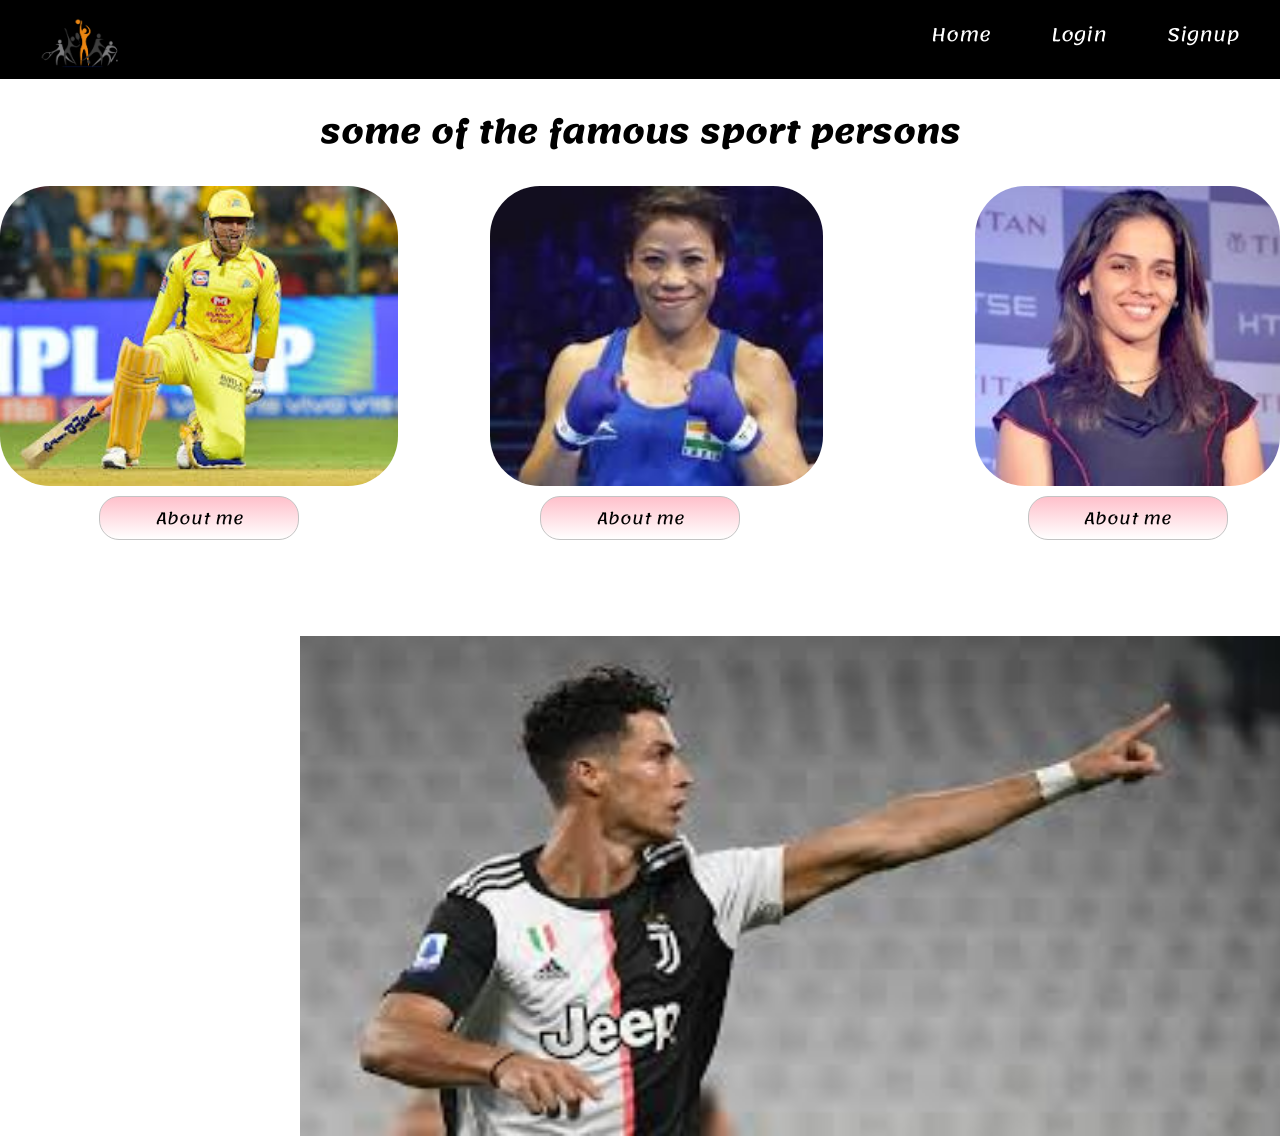
<file: portfolio.html>
<!DOCTYPE html>
<html>
<head>
<script src="https://ajax.googleapis.com/ajax/libs/jquery/3.5.1/jquery.min.js"></script>
    <link rel="stylesheet" href="css/style.css">
<link href="https://fonts.googleapis.com/css2?family=Lemonada:wght@500&display=swap" rel="stylesheet">

<style> 
#panel, #flip ,.hideme,.aboutme1,.hideme1,.aboutme2{
  width: 200px;
  padding: 5px;
  text-align: center;
  background-image: linear-gradient(pink,white);
  border: solid 1px #c3c3c3;
  border-radius: 20px;
}

#panel,.aboutme1,.aboutme2{
  width: 400px;
  padding: 50px;
  display: none;
}

body{
  font-family: 'Lemonada', cursive;

}

button{
  font-size: 12px;
  font-family: 'Lemonada', cursive;
}
#cycler{
  position:relative;
}
#cycler img{
  position:absolute;z-index:1
}
#cycler img.active{
  z-index:3
}

.imgp{
    height: 500px;
    width: 1000px;
    margin-left: 300px;
    margin-bottom: 50px;
} 

</style>
</head>
<body>
  <header>
   <div class="header">
          <a href="index.html" class="logo"><img src="img/logo.png" class="logoimg"></a>
          <div class="header-right">
            <a class="active" href="index.html">Home</a>
            <a href="login.html">Login</a>
            <a href="signup.html">Signup</a>
          </div>
        </div>
    </header>
 <h1 id="heading">some of the famous sport persons</h1>

<div align="center" style="float: left;">
<img src="img/dhoni.jpg" class="portfolio"><br>
<div id="flip">About me</div>
<div id="panel">Mahendra Singh Dhoni 
  <br>Indian former international cricketer<br>
  Born: 7 July 1981 <br> Ranchi<br></div>
</div>

<div align="center" style="float: right;">
<img src="img/saina.jpg" class="portfolio"><br>
<div class="hideme">About me</div>
<div class="aboutme1">Saina Nehwal <br>Indian professional badminton<br> singles player <br>Born: 17 March 1990</div>
</div>

<div align="center">
<img src="img/mary.jpg" class="portfolio" style="margin-right: 60px"><br>
<div class="hideme1">About me</div>
<div class="aboutme2">Mangte Chungneijang Mary Kom<br> Indian amateur boxer<br>and incumbent Member of Parliament<br>
  Born: 1 March 1983 <br> </div>
</div>

<br><br><br>

<div id="cycler">
<img class="active imgp" src="img/cristiano.jpg" alt="My image" />
<img src="img/sachin.jpg" alt="My image" class="imgp" /> 
<img src="img/sinfhu.jpg" alt="My image" class="imgp" /> 
<img src="img/kohli.jpg" alt="My image" class="imgp" />   
</div>


<script type="text/javascript" src="query.js"></script>



</body>
</html>
</file>
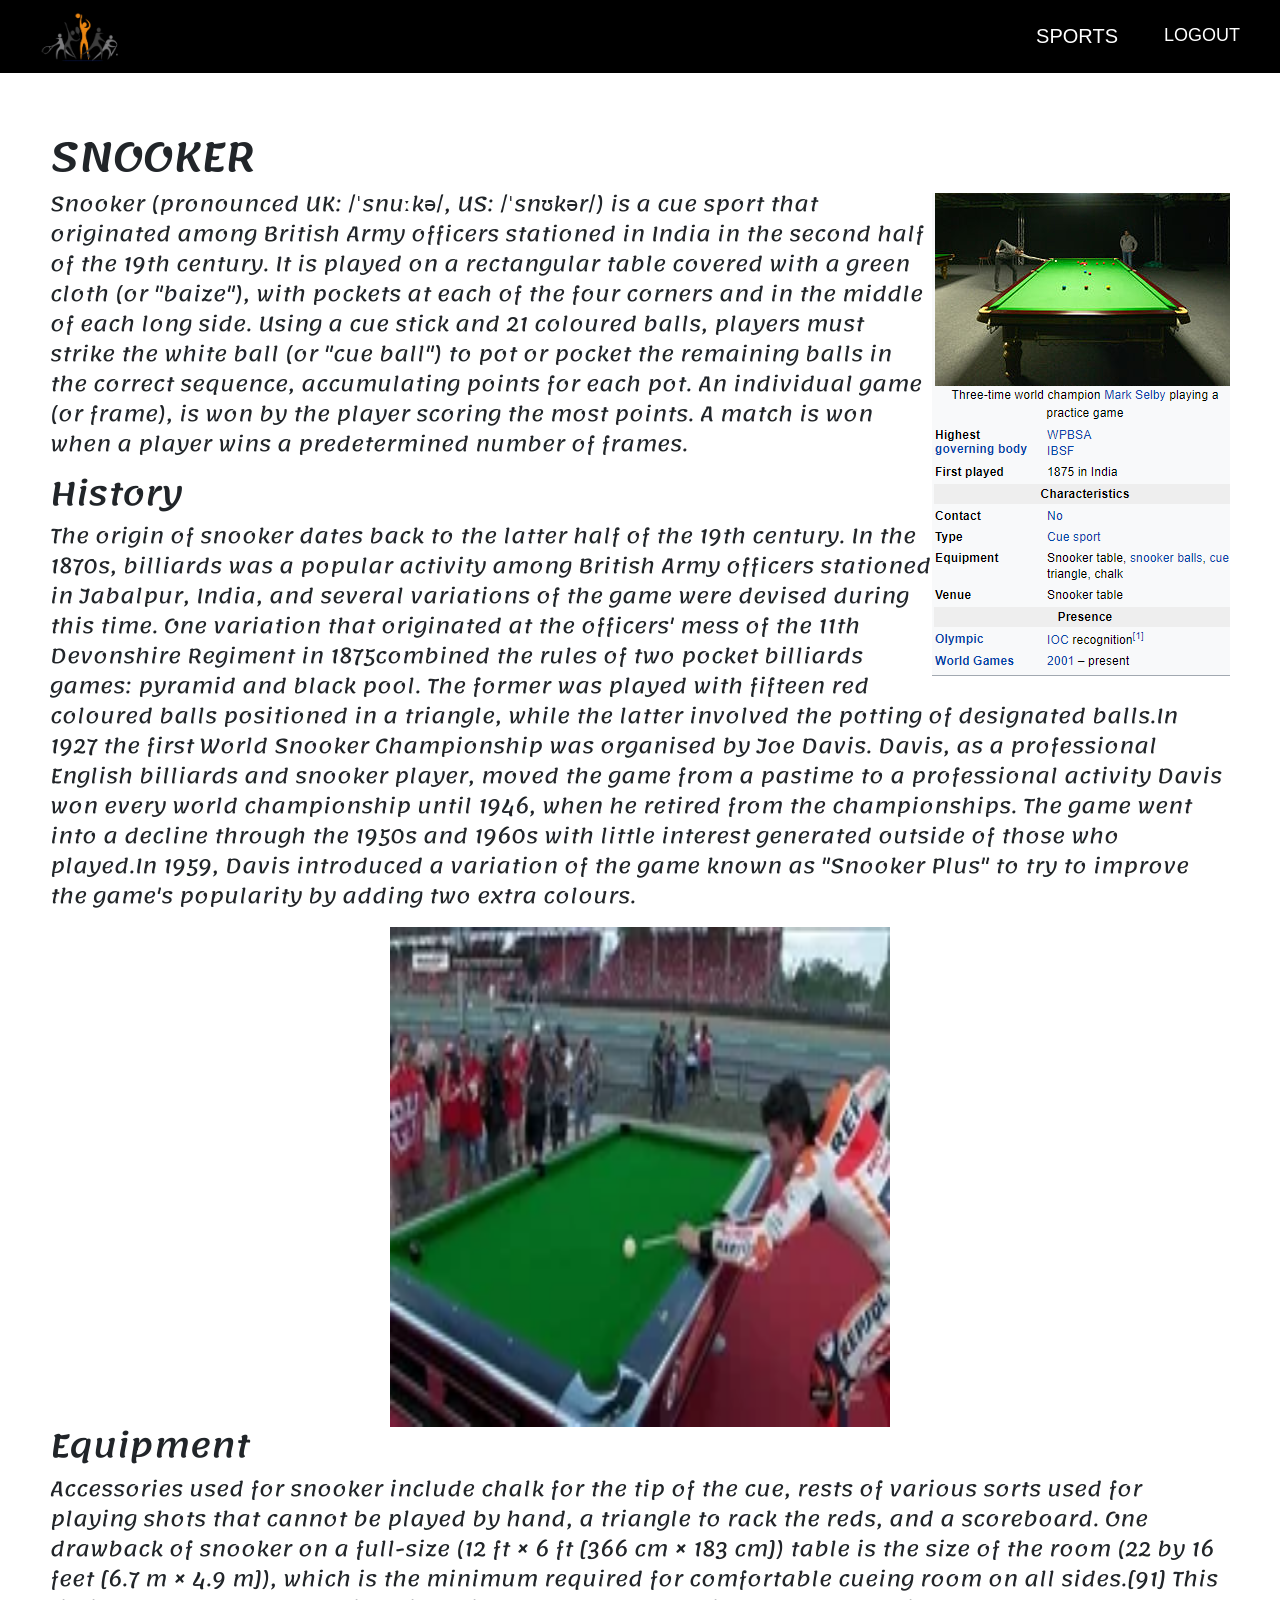
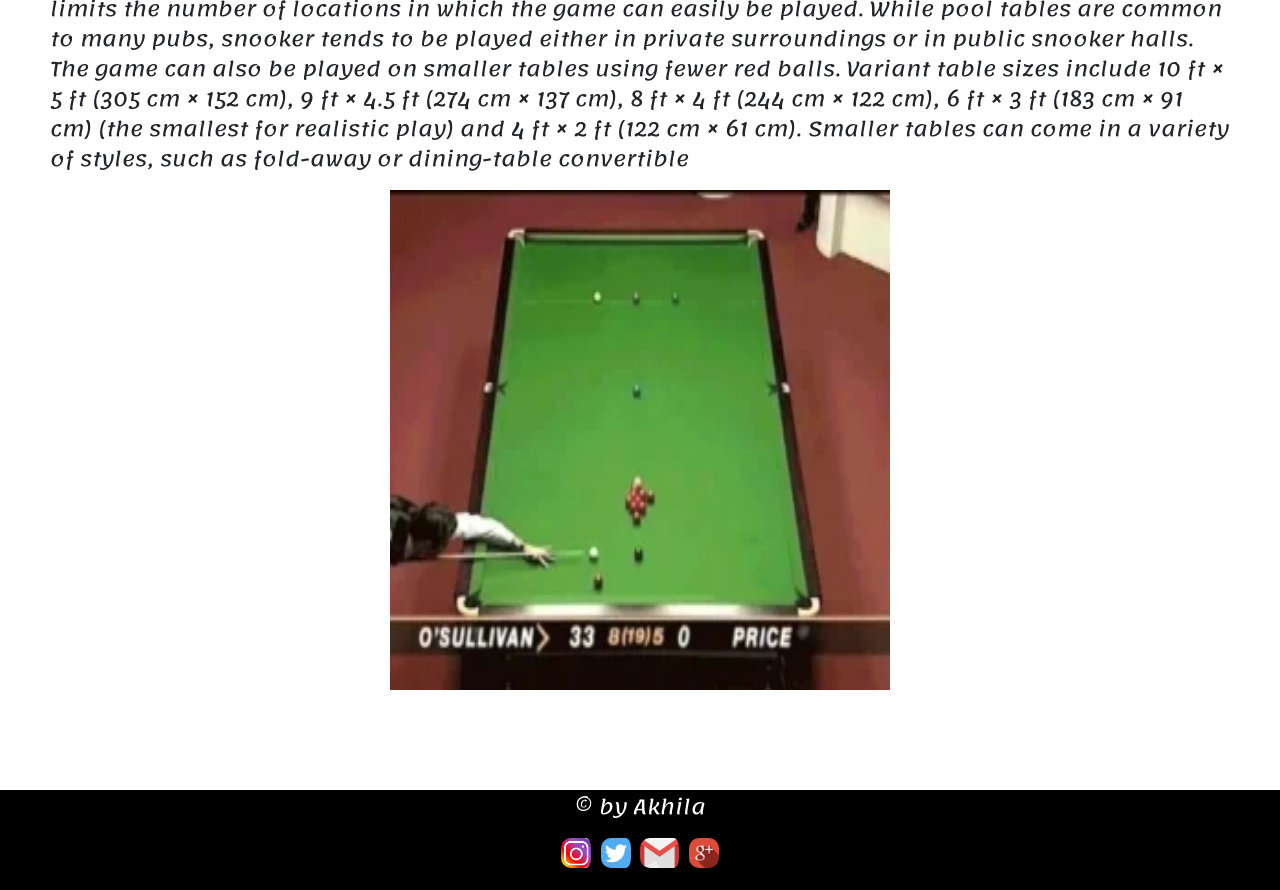
<file: snookers.html>
<!DOCTYPE html>
<html lang="en">
  <head>
    <!-- Required meta tags -->
    <meta charset="utf-8">
    <meta name="viewport" content="width=device-width, initial-scale=1, shrink-to-fit=no">
    <link href="https://fonts.googleapis.com/css2?family=Lemonada:wght@300;400&display=swap" rel="stylesheet">
     

    <!-- Bootstrap CSS -->
    <link rel="stylesheet" href="https://stackpath.bootstrapcdn.com/bootstrap/4.5.2/css/bootstrap.min.css" integrity="sha384-JcKb8q3iqJ61gNV9KGb8thSsNjpSL0n8PARn9HuZOnIxN0hoP+VmmDGMN5t9UJ0Z" crossorigin="anonymous">
    <link rel="stylesheet" href="css/style.css">
    <style>
  p{
     font-size:20px;
    }
 .structure{
     padding-left:50px;
     padding-right:50px;
     padding-bottom:100px;
     padding-top: 60px;
     
}
 body {
  font-family: Arial, Helvetica, sans-serif;
}
      p,h1,h2 {
  font-family: 'Lemonada', cursive;
}
</style>
    <title>Snookers</title>
  </head>
  <body>
    <header>
      
        <div class="header">
          <a href="home.html" class="logo"><img src="img/logo.png" class="logoimg"></a>
          <div class="header-right">
            
            <div class="dropdown">
              <button class="dropbtn">SPORTS
                <i class="fa fa-caret-down"></i>
              </button>
              <div class="dropdown-content">
                <a href="cricket.html">Cricket</a>
                <a href="badminton.html">Badminton</a>
                <a href="snookers.html">Snookers</a>
                <a href="hockey.html">Hockey</a>
                <a href="weightlifting.html">Weight lifting</a>
                <a href="golf.html">Golf</a>
                <a href="chess.html">Chess</a>
                <a href="kabaddi.html">Kabaddi</a>
                <a href="basketball.html">Basketball</a>
              </div>
            </div>
            <a class="active" href="index.html">LOGOUT</a>
          </div>
        </div>
    </header>
    <div class="structure">

<img src="img/snoo.png" align="right" style="padding-top: 60px">
     <h1> SNOOKER </h1>
     <p> Snooker (pronounced UK: /ˈsnuːkə/, US: /ˈsnʊkər/) is a cue sport that originated among British Army officers stationed in India in the second half of the 19th century. It is played on a rectangular table covered with a green cloth (or "baize"), with pockets at each of the four corners and in the middle of each long side. Using a cue stick and 21 coloured balls, players must strike the white ball (or "cue ball") to pot or pocket the remaining balls in the correct sequence, accumulating points for each pot. An individual game (or frame), is won by the player scoring the most points. A match is won when a player wins a predetermined number of frames.
 </p>

 <h2> History </h2>

<p>  The origin of snooker dates back to the latter half of the 19th century. In the 1870s, billiards was a popular activity among British Army officers stationed in Jabalpur, India, and several variations of the game were devised during this time. One variation that originated at the officers' mess of the 11th Devonshire Regiment in 1875combined the rules of two pocket billiards games: pyramid and black pool. The former was played with fifteen red coloured balls positioned in a triangle, while the latter involved the potting of designated balls.In 1927 the first World Snooker Championship was organised by Joe Davis. Davis, as a professional English billiards and snooker player, moved the game from a pastime to a professional activity Davis won every world championship until 1946, when he retired from the championships. The game went into a decline through the 1950s and 1960s with little interest generated outside of those who played.In 1959, Davis introduced a variation of the game known as "Snooker Plus" to try to improve the game's popularity by adding two extra colours.</p>

<center> <img src="img/snogif1.gif" width=500px height=500px> </center>

<h2> Equipment </h2>

<p> Accessories used for snooker include chalk for the tip of the cue, rests of various sorts used for playing shots that cannot be played by hand, a triangle to rack the reds, and a scoreboard. One drawback of snooker on a full-size (12 ft × 6 ft [366 cm × 183 cm]) table is the size of the room (22 by 16 feet [6.7 m × 4.9 m]), which is the minimum required for comfortable cueing room on all sides.[91] This limits the number of locations in which the game can easily be played. While pool tables are common to many pubs, snooker tends to be played either in private surroundings or in public snooker halls. The game can also be played on smaller tables using fewer red balls. Variant table sizes include 10 ft × 5 ft (305 cm × 152 cm), 9 ft × 4.5 ft (274 cm × 137 cm), 8 ft × 4 ft (244 cm × 122 cm), 6 ft × 3 ft (183 cm × 91 cm) (the smallest for realistic play) and 4 ft × 2 ft (122 cm × 61 cm). Smaller tables can come in a variety of styles, such as fold-away or dining-table convertible </p>

<center> <img src="img/snogif2.gif" width=500px height=500px> </center>

</div>


    <footer style="background-color: black;text-align: center;color: white;bottom: 0;width: 100%;height: 100px;padding-top: 2px">
    <div>
    <p>&copy by Akhila</p>
    <a href="https://www.instagram.com/lahari_polepalli/"><img src="img/insta.jpg" alt="insta" style="height: 30px;padding-right: 5px;border-radius: 10px"></a>
    <a href="https://twitter.com/AKHILAJULAKANT2"><img src="img/twitter.png" alt="twitter" style="height: 30px;padding-right: 5px;border-radius: 10px"></a>
    <a href="mailto:akhilajulakanti77@gmail.com"><img src="img/mail.jpg" alt="fb" style="height: 30px;padding-right: 5px;border-radius: 10px"></a>
    <a href="https://google.com"><img src="img/google.png" alt="google" style="height: 30px;border-radius: 10px"></a>
    </div>
</footer>
      
    <!-- Optional JavaScript -->
    <!-- jQuery first, then Popper.js, then Bootstrap JS -->
    <script src="https://code.jquery.com/jquery-3.5.1.slim.min.js" integrity="sha384-DfXdz2htPH0lsSSs5nCTpuj/zy4C+OGpamoFVy38MVBnE+IbbVYUew+OrCXaRkfj" crossorigin="anonymous"></script>
    <script src="https://cdn.jsdelivr.net/npm/popper.js@1.16.1/dist/umd/popper.min.js" integrity="sha384-9/reFTGAW83EW2RDu2S0VKaIzap3H66lZH81PoYlFhbGU+6BZp6G7niu735Sk7lN" crossorigin="anonymous"></script>
    <script src="https://stackpath.bootstrapcdn.com/bootstrap/4.5.2/js/bootstrap.min.js" integrity="sha384-B4gt1jrGC7Jh4AgTPSdUtOBvfO8shuf57BaghqFfPlYxofvL8/KUEfYiJOMMV+rV" crossorigin="anonymous"></script>
  </body>
</html>
</file>
<file: css/style.css>
body, html {
  height: 100%;
}
.bg {
  background-image: url("../img/sport.jpg");
  filter: brightness(50%);
  height: 70%;
  width: 100%;
  background-position: center;
  background-repeat: no-repeat;
  background-size: cover;
}

.jumbotron {
  position: relative;
  text-align: center;
  top: -45%;
  background: none;
}
.centered {
  font-family: 'Lemonada', cursive;
  position: absolute;
  top: 	50%;
  left: 50%;
  transform: translate(-50%, -50%);
  color: white
}

/* header */


* {box-sizing: border-box;}

body { 
  margin: 0;
  font-family: Arial, Helvetica, sans-serif;
}

.header {
  overflow: hidden;
  background-color: black;
  padding: 5px 10px;
}

.header a {
  float: left;
  color: white;
  text-align: center;
  padding: 30px;
  text-decoration: none;
  font-size: 18px; 
  line-height: 1px;
  border-radius: 4px;
}

.header a.logo {
  font-size: 25px;
  font-weight: bold;
}

.header a:hover {
  color: red;
}

.header-right {
  float: right;
}

.logoimg{
	height: 50px;
	margin-top: -30%;
	margin-bottom: -30%;
}


@media screen and (max-width: 500px) {
  .header{
    width: 100%;
  }
  .header a {
    float: none;
    display: block;
    text-align: left;
  }
  
  .header-right {
    float: none;
  }
}





/*Login page*/
@import url('https://fonts.googleapis.com/css?family=Numans');
.loginbg {
  position: relative;
  width: 100%;
  background-size: cover; 
}
.container{
height: 100%;
align-content: center;
}

.card{
height: 400px;
margin-top: auto;
margin-bottom: auto;
width: 430px;
background-color: rgba(0,0,0,0.5);
}

.card-header h2{
color: white;
}

.input-group-prepend span{
width: 50px;
background-color: #FFC312;
color: black;
border:0 ;
}

input:focus{
outline: 0 0 0 0 ;
box-shadow: 0 0 0 0;
}

.remember{
color: white;
}

.remember input
{
width: 20px;
height: 20px;
margin-left: 15px;
margin-right: 5px;
}

.login_btn{
color: black;
background-color: #FFC312;
width: 100px;
}

.login_btn:hover{
color: black;
background-color: white;
}

.links{
color: white;
}

.links a{
margin-left: 4px;
}





/*home page */
.dropdown {
  float: left;
  display: inline-block;
  position: relative;
}

.dropdown .dropbtn {
  font-size: 20px;  
  border: none;
  outline: none;
  color: white;
  padding: 16px 16px;
  background-color: inherit;
  font-family: inherit;
  margin: 0;
}

.dropdown-content {
  display: none;
  position: fixed;
  float: left;
  background-color: #f9f9f9;
  min-width: 160px;
  box-shadow: 0px 8px 16px 0px rgba(0,0,0,0.2);
  z-index: 1;
}

.dropdown-content a {
  float: none;
  color: black;
  padding: 24px 16px;
  text-decoration: none;
  display: block;
  text-align: left;
}

.dropdown-content a:hover {
  background-color: #ddd;
}

.dropdown:hover .dropdown-content {
  display: block;
}


.hover{
  font-size: 30px;
}



.zoom {
  transition: transform .2s;
}

.zoom:hover {
  -ms-transform: scale(1.5); /* IE 9 */
  -webkit-transform: scale(1.5); /* Safari 3-8 */
  transform: scale(1.2); 
}

.hover{
  font-size: 40px;
}

#heading{
  text-align: center;
}

.portfolio{
  height: 300px;
  border-radius: 50px;
}
</file>
